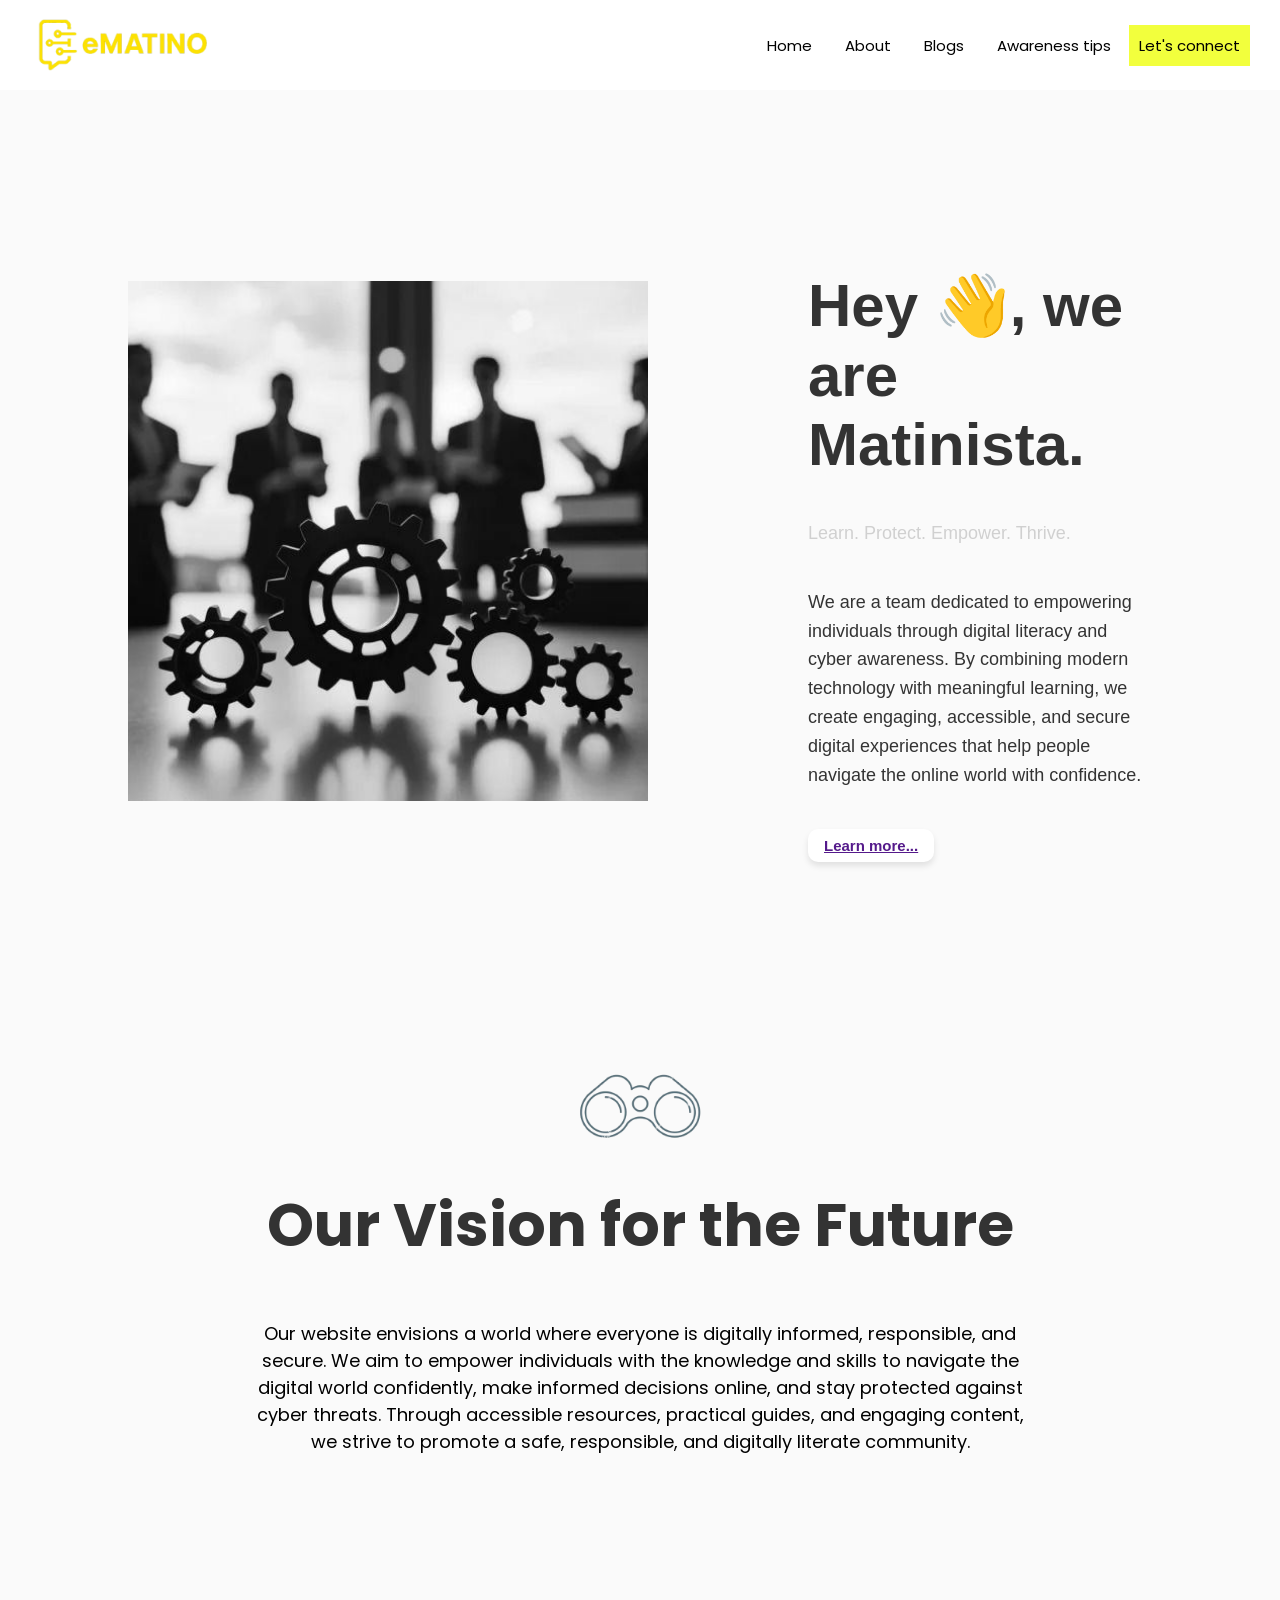
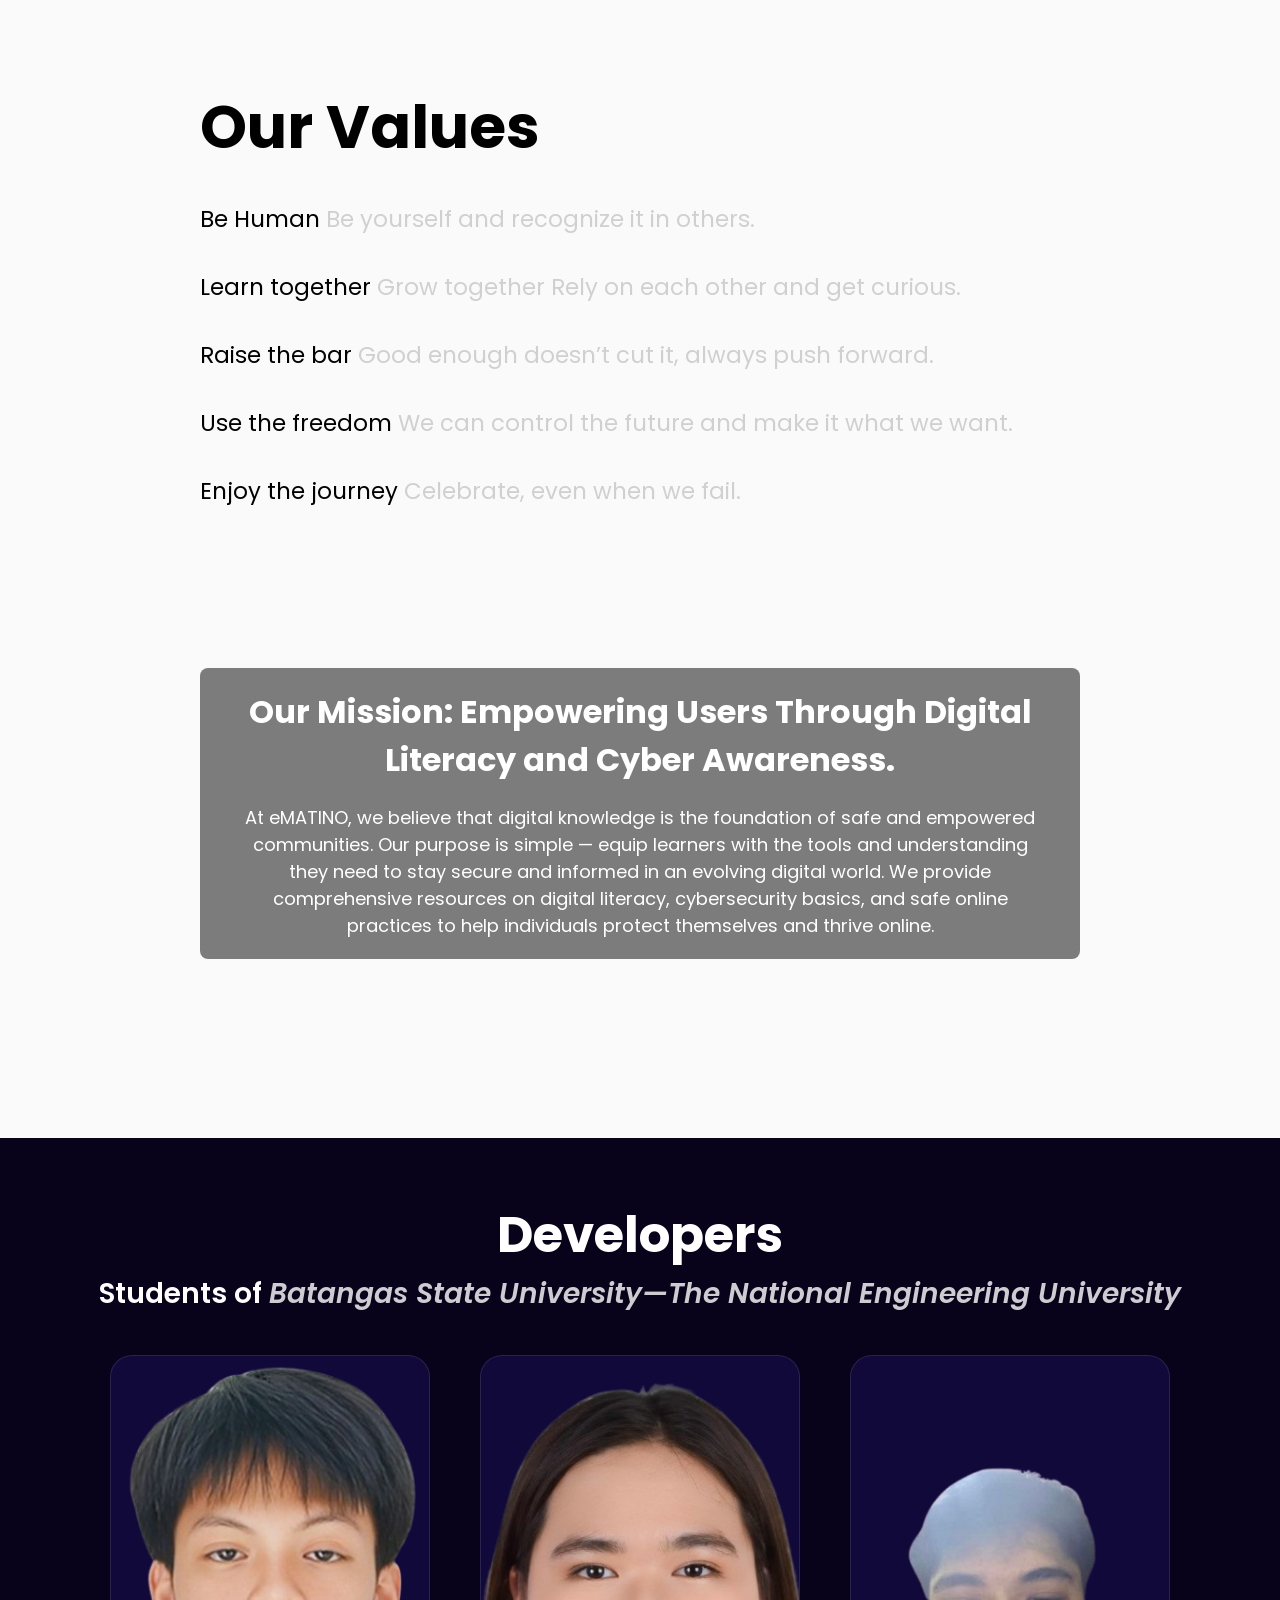
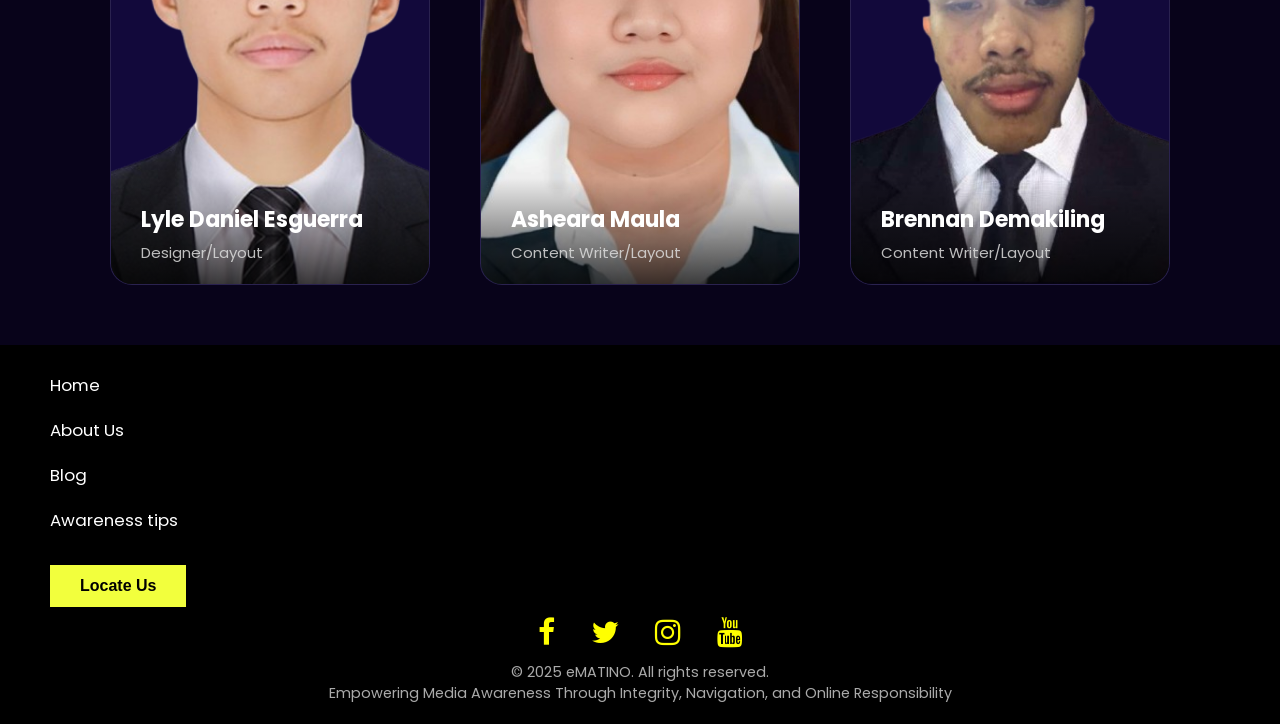
<file: about.html>
<!DOCTYPE html>
<html lang="en">
<head>
    <meta charset="UTF-8">
    <meta name="viewport" content="width=device-width, initial-scale=1.0">
    <title>eMATINO</title>
    <link rel="stylesheet" href="about.css">
    <link rel="preconnect" href="https://fonts.gstatic.com">
    <link rel="stylesheet" href="https://fonts.googleapis.com/css2?family=Poppins:wght@100;300;400;600;700&display=swap">
    <link rel="stylesheet" href="https://stackpath.bootstrapcdn.com/font-awesome/4.7.0/css/font-awesome.min.css">
</head>
<body>
    <header>
        <div class="bg-header">
            <div class="header">
                <img id="logo" src="images/logo-eMATINO.png" alt="logo">
                <nav>
                    <div class="links-container">
                        <a class="home-link" href="index.html">Home</a>
                        <a href="about.html">About</a>
                        <a href="blogs.html">Blogs</a>
                        <a href="awarenesstips.html">Awareness tips</a>
                        <a class="nav-item letsconnect" href="letsconnect.html">Let's connect</a>
                    </div>
                </nav>
            </div>
        </div>
    </header>
    <section class="company-section">
        <div class="company-container">
            <div class="company-img"></div>
            <div class="company-text">
                <h1>Hey 👋, we are Matinista.</h1>
                <p style="color: #d0d0d0;">
                    Learn. Protect. Empower. Thrive.
                </p>
                <p>
                    We are a team dedicated to empowering individuals through digital literacy and cyber awareness. By combining modern technology with meaningful learning, we create engaging, accessible, and secure digital experiences that help people navigate the online world with confidence.
                </p>
                <div class="triad">
                    <div class="triad-item"><a href=""> Learn more...</a></div>
                </div>
            </div>
        </div>
    </section>
    <div class="vision">
        <img src="images/vision.png" alt="icon">
        <h1>
            Our Vision for the Future
        </h1>
        <p>
            Our website envisions a world where everyone is digitally informed, responsible, and secure. We aim to empower individuals with the knowledge and skills to navigate the digital world confidently, make informed decisions online, and stay protected against cyber threats. Through accessible resources, practical guides, and engaging content, we strive to promote a safe, responsible, and digitally literate community.
        </p>
    </div>
    <div class="values">
        <div class="our-values">
            <h2>
                Our Values
            </h2>
            <p>
                Be Human <span style="color: #d0d0d0;">Be yourself and recognize it in others.<br><br></span>
                Learn together <span style="color: #d0d0d0;">Grow together Rely on each other and get curious.<br><br></span>
                Raise the bar <span style="color: #d0d0d0;">Good enough doesn’t cut it, always push forward.<br><br></span>
                Use the freedom <span style="color: #d0d0d0;">We can control the future and make it what we want.<br><br></span>
                Enjoy the journey <span style="color: #d0d0d0;">Celebrate, even when we fail.</span>
            </p>
        </div>
    </div>
    <div class="hero-section">
        <div class="hero-text">
            <h2>
                Our Mission: Empowering Users Through Digital Literacy and Cyber Awareness.
            </h2>
            <p>
                At eMATINO, we believe that digital knowledge is the foundation of safe and empowered communities. Our purpose is simple — equip learners with the tools and understanding they need to stay secure and informed in an evolving digital world. We provide comprehensive resources on digital literacy, cybersecurity basics, and safe online practices to help individuals protect themselves and thrive online.
            </p>
        </div>
    </div>
    <section class="flip-section">
        <h1>Developers</h1>
        <h2 class="flip-title">Students of
            <span>Batangas State University—The National Engineering University</span>
        </h2>
        <div class="flip-cards">
            <div class="flip-card">
                <div class="flip-inner">
                    <div class="flip-front">
                        <img src="images/lyle.png" alt="">
                        <div class="front-text">
                            <h3>Lyle Daniel Esguerra</h3>
                            <p>Designer/Layout</p>
                        </div>
                    </div>
                    <div class="flip-back">
                        <h3>About Lyle</h3>
                        <p>Hello, y'all, I'm Lyle Daniel Esguerra, a 1st-year BS Computer Science student at Batangas State University—The National Engineering University. I'm a hard working and passionate individual, I'm diving into the world of web development. Over the next three years, I dream of becoming a skilled full-stack developer. My goal? I aspire to work for an international tech company, where I can create innovative solutions and make a meaningful impact. Oh, and my favorite color is purple—it often inspires my creative designs!</p>
                    </div>
                </div>
            </div>
            <div class="flip-card">
                <div class="flip-inner">
                    <div class="flip-front">
                        <img src="images/asheara-removebg-preview.png" alt="">
                        <div class="front-text">
                            <h3>Asheara Maula</h3>
                            <p>Content Writer/Layout</p>
                        </div>
                    </div>
                    <div class="flip-back">
                        <h3>About Asheara</h3>
                        <p>I'm Asheara Jamelle Maula, currently a 1st-year BS Computer Science student at Batangas State University – The National Engineering University. I’m someone who’s passionate about learning, growing, and exploring the world of technology. As I continue this journey, I dream of becoming a successful professional in the tech industry and working for an international tech company where I can contribute meaningful innovations and make an impact</p>
                    </div>
                </div>
            </div>
            <div class="flip-card">
                <div class="flip-inner">
                    <div class="flip-front">
                        <img src="images/brennan.png" alt="">
                        <div class="front-text">
                            <h3>Brennan Demakiling</h3>
                            <p>Content Writer/Layout</p>
                        </div>
                    </div>
                    <div class="flip-back">
                        <h3>About Brennan</h3>
                        <p>A dedicated student at Batangas State University, aspiring to become one of the most renowned web developers in the industry.</p>
                    </div>
                </div>
            </div>
        </div>
    </section>
    <footer class="site-footer">
        <div class="footer-content">
            <div class="footer-nav">
                <ul>
                    <li><a href="index.html">Home</a></li>
                    <li><a href="about.html">About Us</a></li>
                    <li><a href="blogs.html">Blog</a></li>
                    <li><a href="awarenesstips.html">Awareness tips</a></li>
                </ul>
                <a href="https://www.google.com/maps/place/Batangas+State+University-Alangilan+Campus/@13.7840845,121.071811,17z/data=!3m1!4b1!4m6!3m5!1s0x33bd0ff100000001:0x6e553c2c569f211f!8m2!3d13.7840845!4d121.0743859!16s%2Fg%2F11bc7qwd_q?entry=ttu&g_ep=EgoyMDI1MTEyMy4xIKXMDSoASAFQAw%3D%3D">
                    <button class="locate-btn">Locate Us</button>
                </a>
            </div>
        </div>
        <div class="icons">
            <a href="https://www.facebook.com/share/19mAUqG6m6/"><i class="fa fa-facebook"></i></a>
            <i class="fa fa-twitter"></i>
            <i class="fa fa-instagram"></i>
            <a href="https://youtube.com/@lyle_ly?si=D9eoRKU2i5LkHDFW"> <i class="fa fa-youtube"></i></a>
        </div>
        <div class="footer-bottom">
            <p>© 2025 eMATINO. All rights reserved.<br>
            Empowering Media Awareness Through Integrity, Navigation, and Online Responsibility</p>
        </div>
    </footer>
</body>
</html>
</file>
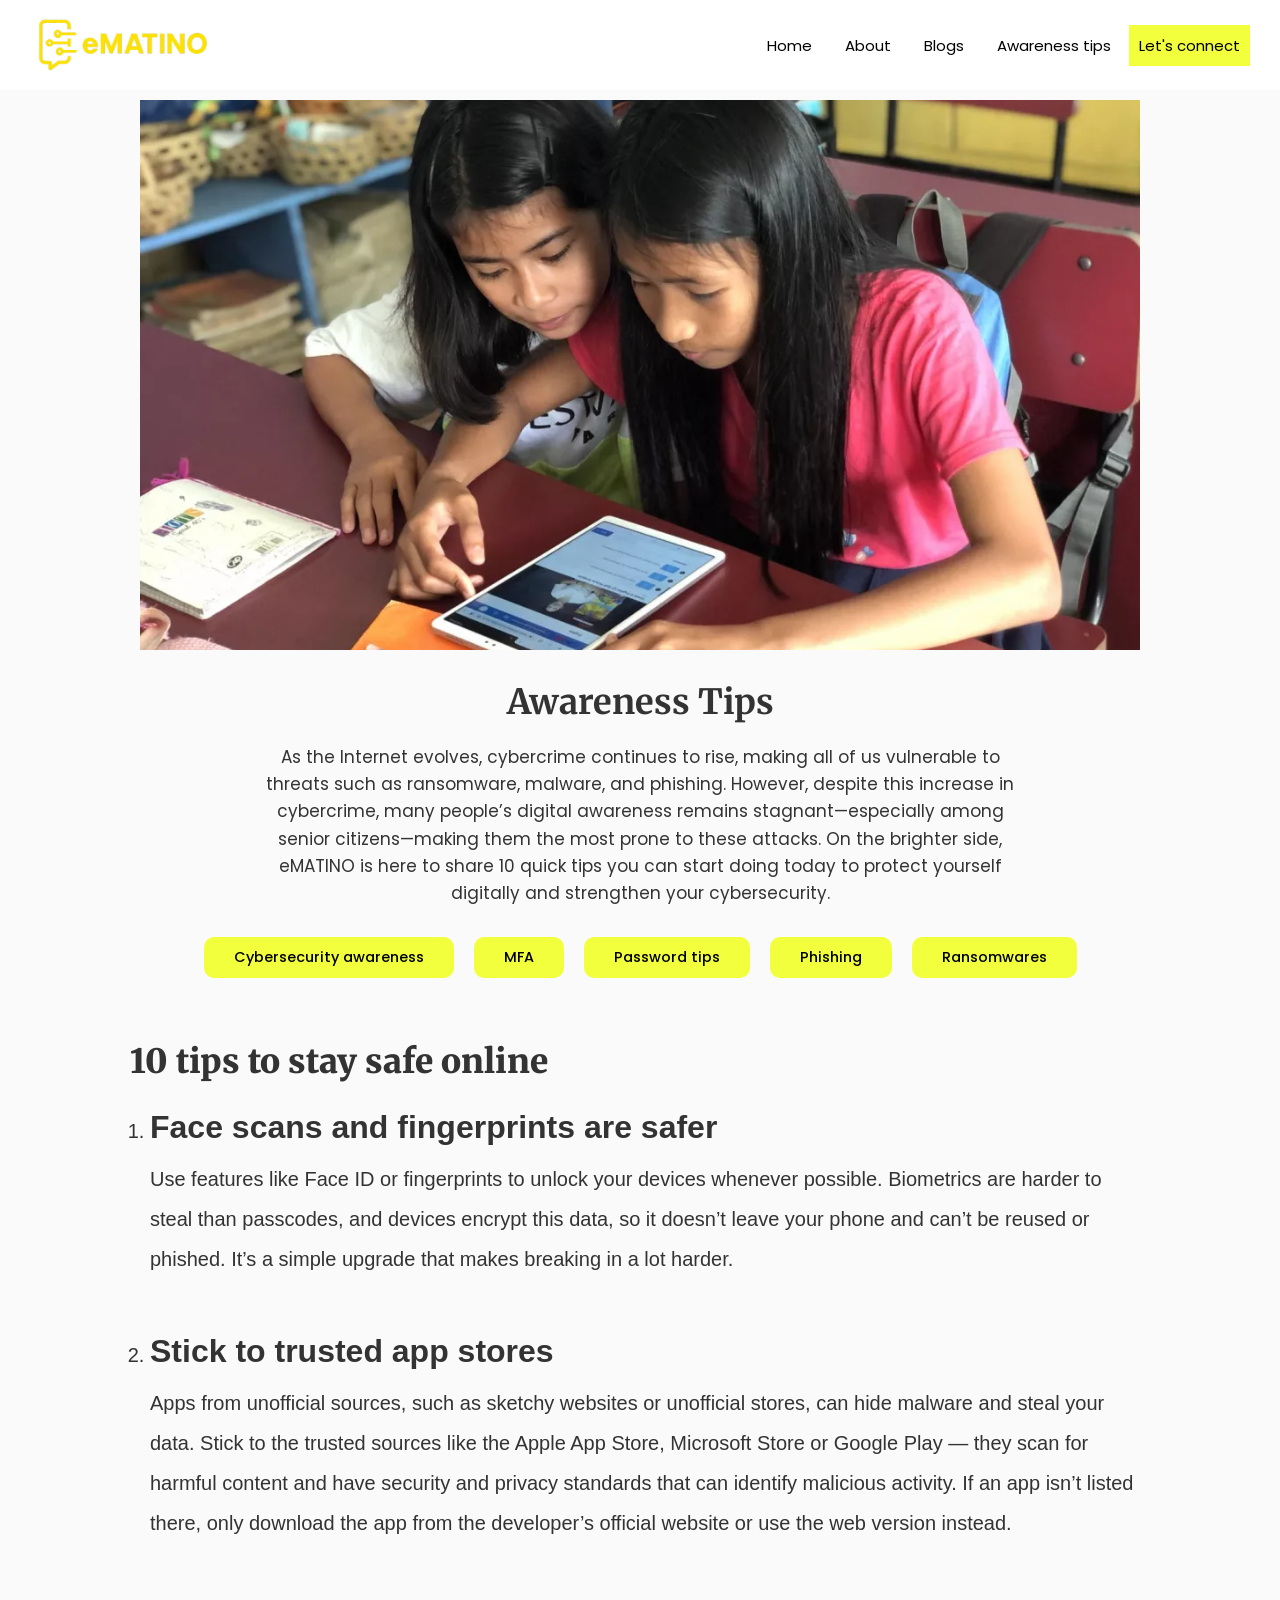
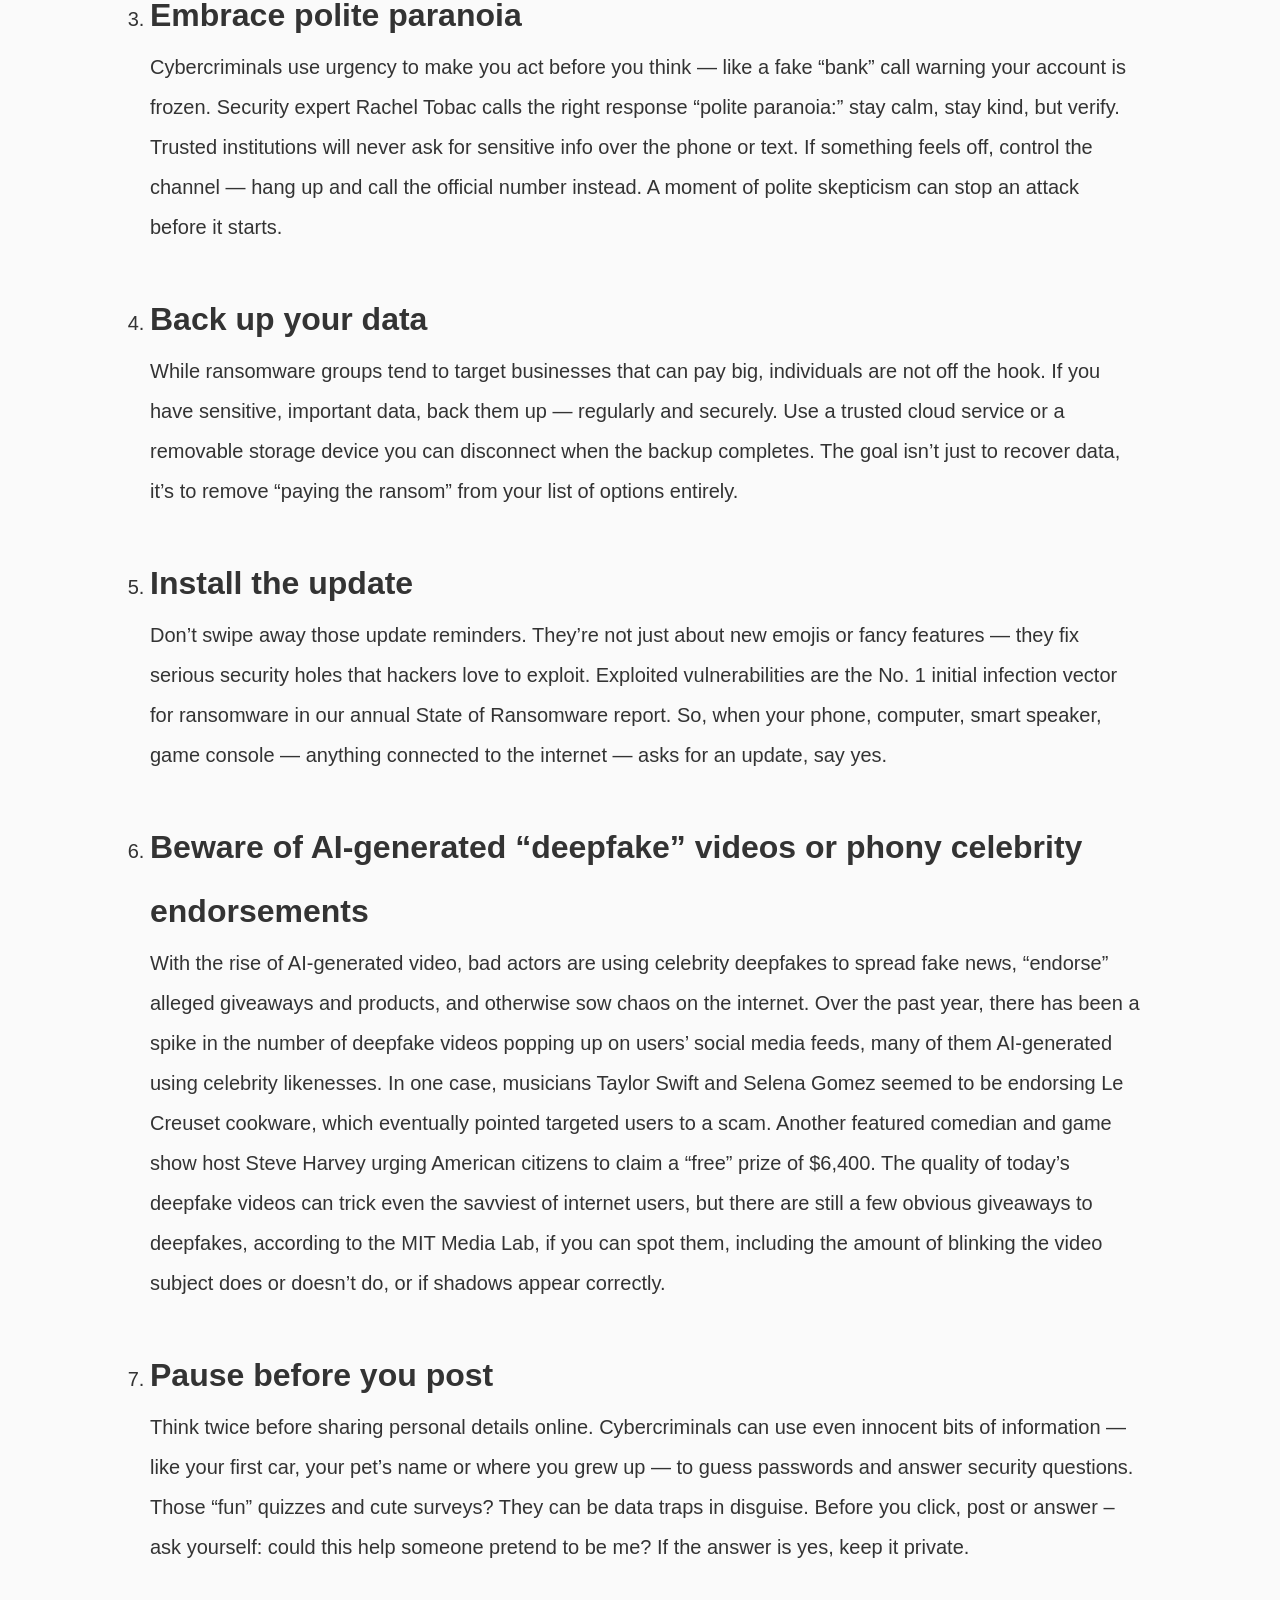
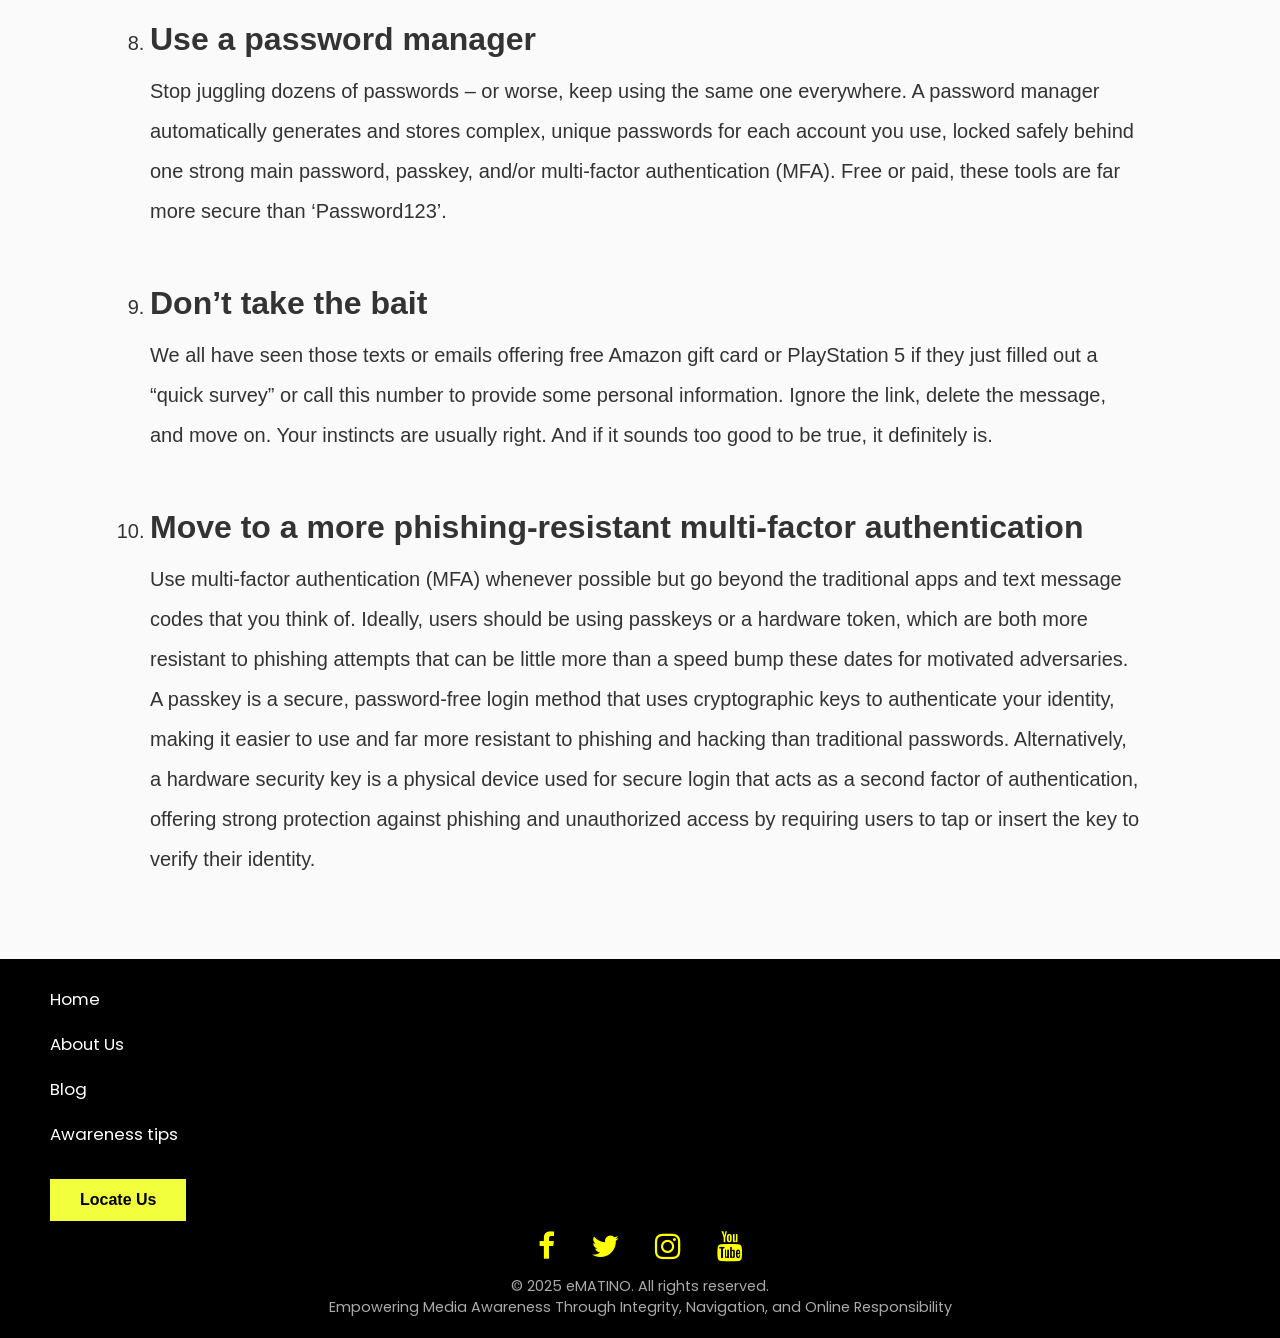
<file: awarenesstips.html>
<!DOCTYPE html>
<html lang="en">
<head>
    <meta charset="UTF-8">
    <meta name="viewport" content="width=device-width, initial-scale=1.0">
    <title>eMATINO</title>
    <link rel="stylesheet" href="awarenesstips.css">
    <link rel="preconnect" href="https://fonts.gstatic.com">
    <link rel="stylesheet" href="https://fonts.googleapis.com/css2?family=Poppins:wght@100;300;400;600;700&display=swap">
    <link rel="stylesheet" href="https://stackpath.bootstrapcdn.com/font-awesome/4.7.0/css/font-awesome.min.css">
</head>
<body>
    <header>
        <div class="bg-header">
            <div class="header">
                <img id="logo" src="images/logo-eMATINO.png" alt="logo">
                <nav>
                    <div class="links-container">
                        <a class="home-link" href="index.html">Home</a>
                        <a href="about.html">About</a>
                        <a href="blogs.html">Blogs</a>
                        <a href="awarenesstips.html">Awareness tips</a>
                        <a class="nav-item letsconnect" href="letsconnect.html">Let's connect</a>
                    </div>
                </nav>
            </div>
        </div>
    </header>
    <div class="main-wrapper">
        <div class="container">
            <section class="hero"></section>
            
            <section class="awareness-heading">
                Awareness Tips
            </section>
            
            <section class="hero-text-section">
                As the Internet evolves, cybercrime continues to rise, making all of us vulnerable to threats such as ransomware, malware, and phishing. However, despite this increase in cybercrime, many people’s digital awareness remains stagnant—especially among senior citizens—making them the most prone to these attacks. On the brighter side, eMATINO is here to share 10 quick tips you can start doing today to protect yourself digitally and strengthen your cybersecurity.
            </section>
            
            <main>
                <div class="buttons">
                    <a href="https://www.cisa.gov/cybersecurity-awareness-month">Cybersecurity awareness</a>
                    <a href="https://www.ibm.com/think/topics/multi-factor-authentication">MFA</a>
                    <a href="https://caniphish.com/blog/how-to-create-strong-passwords">Password tips</a>
                    <a href="https://www.geeksforgeeks.org/computer-science-fundamentals/what-is-phishing/">Phishing</a>
                    <a href="https://www.techtarget.com/searchsecurity/definition/ransomware">Ransomwares</a>
                </div>
                
                <div class="custom-text">
                    <h2>
                        10 tips to stay safe online
                    </h2>
                    <ol>
                        <li>
                            <strong>Face scans and fingerprints are safer</strong><br>
                            Use features like Face ID or fingerprints to unlock your devices whenever possible. Biometrics are harder to steal than passcodes, and devices encrypt this data, so it doesn’t leave your phone and can’t be reused or phished. It’s a simple upgrade that makes breaking in a lot harder.
                        </li>
                        <li>
                            <strong>Stick to trusted app stores</strong><br>
                            Apps from unofficial sources, such as sketchy websites or unofficial stores, can hide malware and steal your data. Stick to the trusted sources like the Apple App Store, Microsoft Store or Google Play — they scan for harmful content and have security and privacy standards that can identify malicious activity. If an app isn’t listed there, only download the app from the developer’s official website or use the web version instead.
                        </li>
                        <li>
                            <strong>Embrace polite paranoia</strong><br>
                            Cybercriminals use urgency to make you act before you think — like a fake “bank” call warning your account is frozen. Security expert Rachel Tobac calls the right response “polite paranoia:” stay calm, stay kind, but verify. Trusted institutions will never ask for sensitive info over the phone or text. If something feels off, control the channel — hang up and call the official number instead. A moment of polite skepticism can stop an attack before it starts.
                        </li>
                        <li >
                            <strong>Back up your data</strong><br>
                            While ransomware groups tend to target businesses that can pay big, individuals are not off the hook. If you have sensitive, important data, back them up — regularly and securely. Use a trusted cloud service or a removable storage device you can disconnect when the backup completes. The goal isn’t just to recover data, it’s to remove “paying the ransom” from your list of options entirely.
                        </li>
                        <li>
                            <strong>Install the update</strong><br>
                            Don’t swipe away those update reminders. They’re not just about new emojis or fancy features — they fix serious security holes that hackers love to exploit. Exploited vulnerabilities are the No. 1 initial infection vector for ransomware in our annual State of Ransomware report. So, when your phone, computer, smart speaker, game console — anything connected to the internet — asks for an update, say yes.
                        </li>
                        <li>
                            <strong>Beware of AI-generated “deepfake” videos or phony celebrity endorsements</strong><br>
                            With the rise of AI-generated video, bad actors are using celebrity deepfakes to spread fake news, “endorse” alleged giveaways and products, and otherwise sow chaos on the internet. Over the past year, there has been a spike in the number of deepfake videos popping up on users’ social media feeds, many of them AI-generated using celebrity likenesses. In one case, musicians Taylor Swift and Selena Gomez seemed to be endorsing Le Creuset cookware, which eventually pointed targeted users to a scam. Another featured comedian and game show host Steve Harvey urging American citizens to claim a “free” prize of $6,400. The quality of today’s deepfake videos can trick even the savviest of internet users, but there are still a few obvious giveaways to deepfakes, according to the MIT Media Lab, if you can spot them, including the amount of blinking the video subject does or doesn’t do, or if shadows appear correctly.
                        </li>
                        <li>
                            <strong>Pause before you post</strong><br>
                            Think twice before sharing personal details online. Cybercriminals can use even innocent bits of information — like your first car, your pet’s name or where you grew up — to guess passwords and answer security questions. Those “fun” quizzes and cute surveys? They can be data traps in disguise. Before you click, post or answer – ask yourself: could this help someone pretend to be me? If the answer is yes, keep it private.
                        </li>
                        <li >
                            <strong>Use a password manager</strong><br>
                            Stop juggling dozens of passwords – or worse, keep using the same one everywhere. A password manager automatically generates and stores complex, unique passwords for each account you use, locked safely behind one strong main password, passkey, and/or multi-factor authentication (MFA). Free or paid, these tools are far more secure than ‘Password123’.
                        </li>
                        <li >
                            <strong>Don’t take the bait</strong><br>
                            We all have seen those texts or emails offering free Amazon gift card or PlayStation 5 if they just filled out a “quick survey” or call this number to provide some personal information. Ignore the link, delete the message, and move on. Your instincts are usually right. And if it sounds too good to be true, it definitely is.
                        </li>
                        <li>
                            <strong>Move to a more phishing-resistant multi-factor authentication</strong><br>
                            Use multi-factor authentication (MFA) whenever possible but go beyond the traditional apps and text message codes that you think of. Ideally, users should be using passkeys or a hardware token, which are both more resistant to phishing attempts that can be little more than a speed bump these dates for motivated adversaries. A passkey is a secure, password-free login method that uses cryptographic keys to authenticate your identity, making it easier to use and far more resistant to phishing and hacking than traditional passwords. Alternatively, a hardware security key is a physical device used for secure login that acts as a second factor of authentication, offering strong protection against phishing and unauthorized access by requiring users to tap or insert the key to verify their identity.
                        </li>
                    </ol>
                </div>
            </main>
        </div>
    </div>
    <footer class="site-footer">
        <div class="footer-content">
            <div class="footer-nav">
                <ul>
                    <li><a href="index.html">Home</a></li>
                    <li><a href="about.html">About Us</a></li>
                    <li><a href="blogs.html">Blog</a></li>
                    <li><a href="awarenesstips.html">Awareness tips</a></li>
                </ul>
                <a href="https://www.google.com/maps/place/Batangas+State+University-Alangilan+Campus/@13.7840845,121.071811,17z/data=!3m1!4b1!4m6!3m5!1s0x33bd0ff100000001:0x6e553c2c569f211f!8m2!3d13.7840845!4d121.0743859!16s%2Fg%2F11bc7qwd_q?entry=ttu&g_ep=EgoyMDI1MTEyMy4xIKXMDSoASAFQAw%3D%3D">
                    <button class="locate-btn">Locate Us</button>
                </a>
            </div>
        </div>
        </div>
        <div class="icons">
            <a href="https://www.facebook.com/share/19mAUqG6m6/"><i class="fa fa-facebook"></i></a>
            <i class="fa fa-twitter"></i>
            <i class="fa fa-instagram"></i>
            <a href="https://youtube.com/@lyle_ly?si=D9eoRKU2i5LkHDFW"><i class="fa fa-youtube"></i></a>
        </div>

        <div class="footer-bottom">
            <p>© 2025 eMATINO. All rights reserved.<br>
            Empowering Media Awareness Through Integrity, Navigation, and Online Responsibility</p>
        </div>
    </footer>
</body>
</html>
</file>
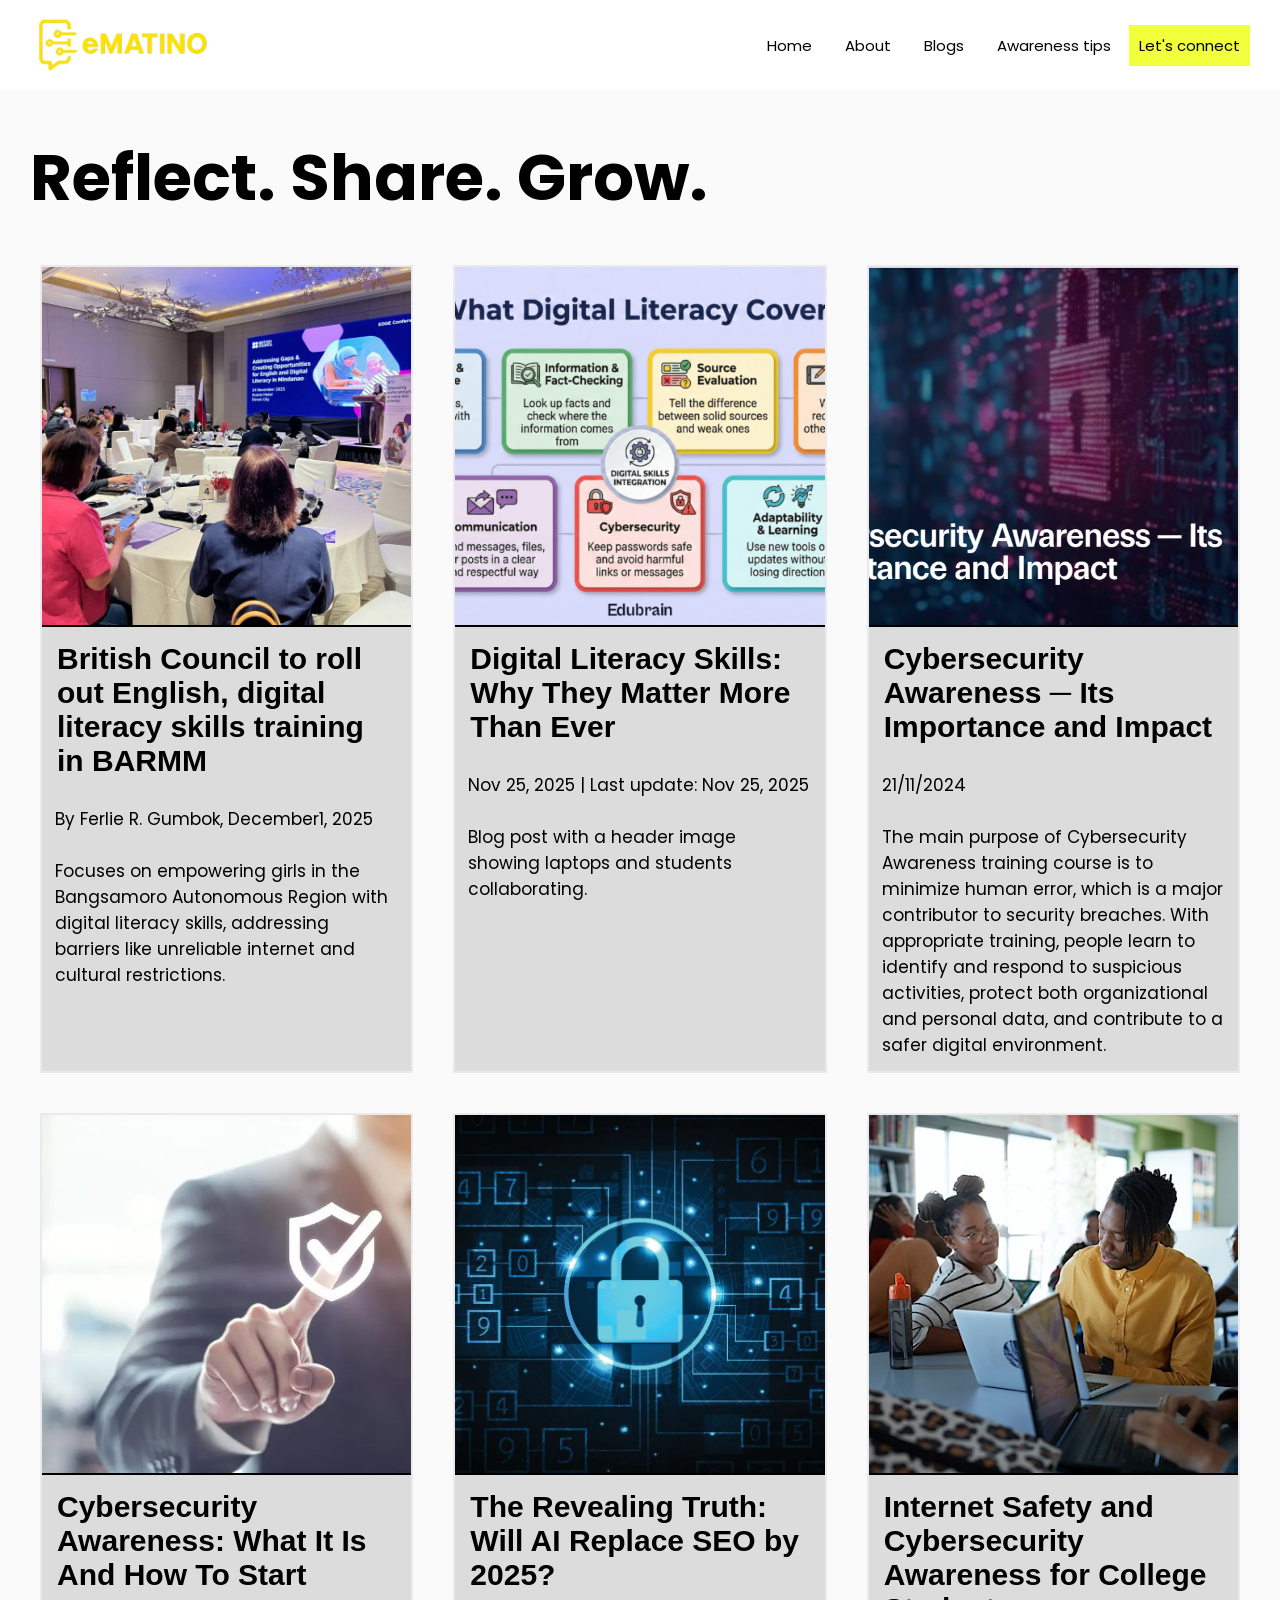
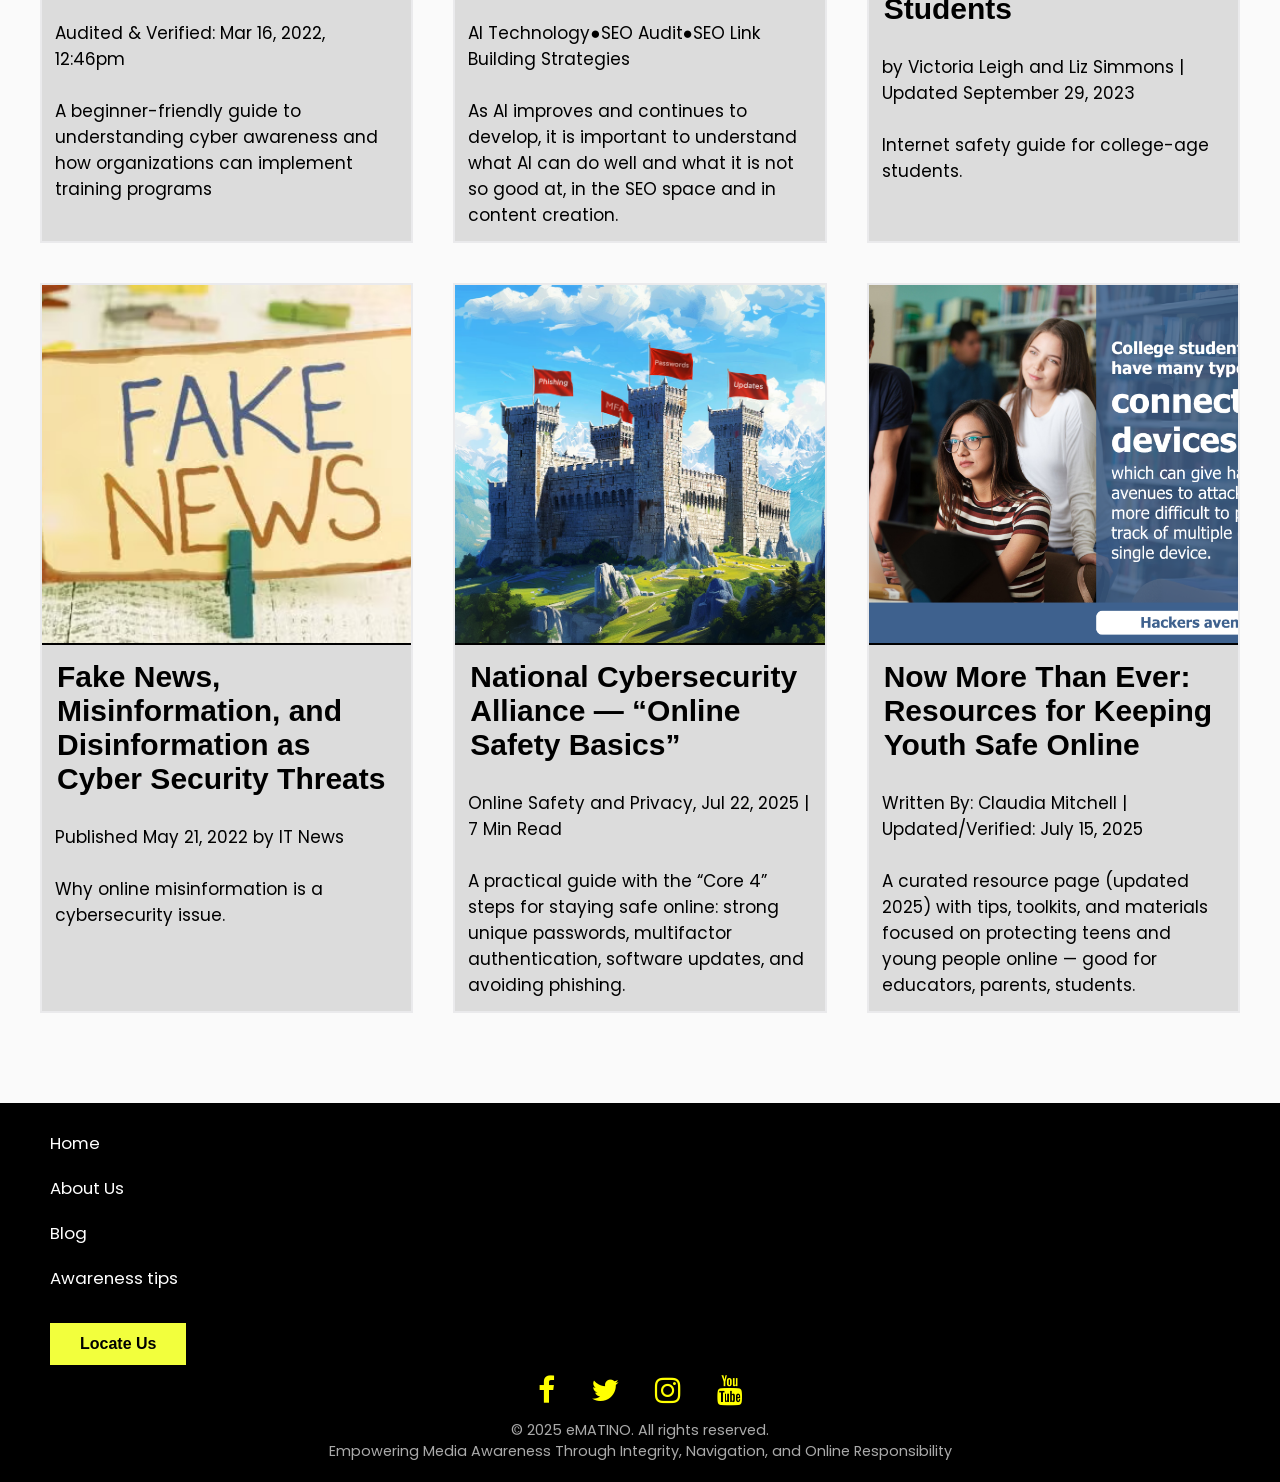
<file: blogs.html>
<!DOCTYPE html>
<html lang="en">
<head>
    <meta charset="UTF-8">
    <meta name="viewport" content="width=device-width, initial-scale=1.0">
    <title>eMATINO</title>
    <link rel="stylesheet" href="blogs.css">
    <link rel="preconnect" href="https://fonts.gstatic.com">
    <link rel="stylesheet" href="https://fonts.googleapis.com/css2?family=Poppins:wght@100;300;400;600;700&display=swap">
    <link rel="stylesheet" href="https://stackpath.bootstrapcdn.com/font-awesome/4.7.0/css/font-awesome.min.css">
</head>
<body>
    <header>
        <div class="bg-header">
            <div class="header">
                <img id="logo" src="images/logo-eMATINO.png" alt="logo">
                <nav>
                    <div class="links-container">
                        <a class="home-link" href="index.html">Home</a>
                        <a href="about.html">About</a>
                        <a href="blogs.html">Blogs</a>
                        <a href="awarenesstips.html">Awareness tips</a>
                        <a class="nav-item letsconnect" href="letsconnect.html">Let's connect</a>
                    </div>
                </nav>
            </div>
        </div>
    </header>
    <div class="intro-blogs">
        <h1>
            Reflect. Share. Grow.
        </h1>
    </div>
    <section class="blog-section">
        <div class="blog-card">
            <div class="img-box">
                <a href="https://pia.gov.ph/news/british-council-to-rollout-english-digital-literacy-skills-training-in-barmm/">
                    <img src="images/article1.jpg" alt="article 1">
                </a>
            </div>
            <h3>
                British Council to roll out English, digital literacy skills training in BARMM
            </h3>
            <p>
                By Ferlie R. Gumbok, December1, 2025<br><br>
                Focuses on empowering girls in the Bangsamoro Autonomous Region with digital literacy skills, addressing barriers like unreliable internet and cultural restrictions.
            </p>
        </div>
        <div class="blog-card">
            <div class="img-box">
                <a href="https://edubrain.ai/blog/digital-literacy-skills-why-they-matter-more-than-ever/">
                    <img src="images/article2.png" alt="article 2">
                </a>
            </div>
            <h3>
                Digital Literacy Skills: Why They Matter More Than Ever
            </h3>
            <p>
                Nov 25, 2025 | Last update: Nov 25, 2025<br><br>
                Blog post with a header image showing laptops and students collaborating.
            </p>
        </div>
        <div class="blog-card">
            <div class="img-box">
                <a href="https://pecb.com/en/article/cybersecurity-awareness-its-importance-and-impact">
                    <img src="images/article3.png" alt="article 3">
                </a>
            </div>
            <h3>
                Cybersecurity Awareness ─ Its Importance and Impact
            </h3>
            <p>
                21/11/2024<br><br>
                The main purpose of Cybersecurity Awareness training course is to minimize human error, which is a major contributor to security breaches. With appropriate training, people learn to identify and respond to suspicious activities, protect both organizational and personal data, and contribute to a safer digital environment.
            </p>
        </div>
        <div class="blog-card">
            <div class="img-box">
                <a href="https://www.forbes.com/advisor/business/what-is-cybersecurity-awareness/">
                    <img src="images/article4.webp" alt="article 4">
                </a>
            </div>
            <h3>
                Cybersecurity Awareness: What It Is And How To Start
            </h3>
            <p>
                Audited & Verified: Mar 16, 2022, 12:46pm<br><br>
                A beginner-friendly guide to understanding cyber awareness and how organizations can implement training programs
            </p>
        </div>
        <div class="blog-card">
            <div class="img-box">
                <a href="https://yetistudio.co/blog/the-revealing-truth-will-ai-replace-seo-by-2025/">
                    <img src="images/article5.webp" alt="article 5">
                </a>
            </div>
            <h3>
                The Revealing Truth: Will AI Replace SEO by 2025?
            </h3>
            <p>
                AI Technology●SEO Audit●SEO Link Building Strategies<br><br>
                As AI improves and continues to develop, it is important to understand what AI can do well and what it is not so good at, in the SEO space and in content creation.
            </p>
        </div>
        <div class="blog-card">
            <div class="img-box">
                <a href="https://www.onlinecybersecurity.org/articles/internet-safety-and-cybersecurity-awareness-for-college-students/">
                    <img src="images/article6.jpg" alt="article6">
                </a>
            </div>
            <h3>
                Internet Safety and Cybersecurity Awareness for College Students
            </h3>
            <p>
                by Victoria Leigh and Liz Simmons | Updated September 29, 2023<br><br>
                Internet safety guide for college-age students.
            </p>
        </div>
        <div class="blog-card">
            <div class="img-box">
                <a href="https://itcs.ecu.edu/fake-news-misinformation-and-disinformation-as-cyber-security-threats/?utm_source=chatgpt.com">
                    <img src="images/article7.avif" alt="article 7">
                </a>
            </div>
            <h3>
                Fake News, Misinformation, and Disinformation as Cyber Security Threats
            </h3>
            <p>
                Published May 21, 2022 by IT News <br><br>
                Why online misinformation is a cybersecurity issue.
            </p>
        </div>
        <div class="blog-card">
            <div class="img-box">
                <a href="https://www.staysafeonline.org/articles/online-safety-basics?utm_source=chatgpt.com">
                    <img src="images/article8.avif" alt="article 8">
                </a>
            </div>
            <h3>
                National Cybersecurity Alliance — “Online Safety Basics”
            </h3>
            <p>
                Online Safety and Privacy, Jul 22, 2025 | 7 Min Read<br><br>
                A practical guide with the “Core 4” steps for staying safe online: strong unique passwords, multifactor authentication, software updates, and avoiding phishing.
            </p>
        </div>
        <div class="blog-card">
            <div class="img-box">
                <a href="https://www.onlinecybersecurity.org/articles/online-safety/">
                    <img src="images/article9.png" alt="article 9">
                </a>
            </div>
            <h3>
                Now More Than Ever: Resources for Keeping Youth Safe Online
            </h3>
            <p>
                Written By: Claudia Mitchell | Updated/Verified: July 15, 2025 <br><br>
                A curated resource page (updated 2025) with tips, toolkits, and materials focused on protecting teens and young people online — good for educators, parents, students.
            </p>
        </div>
    </section>
    <footer class="site-footer">
        <div class="footer-content">
            <div class="footer-nav">
                <ul>
                    <li><a href="index.html">Home</a></li>
                    <li><a href="about.html">About Us</a></li>
                    <li><a href="blogs.html">Blog</a></li>
                    <li><a href="awarenesstips.html">Awareness tips</a></li>
                </ul>
                <a href="https://www.google.com/maps/place/Batangas+State+University-Alangilan+Campus/@13.7840845,121.071811,17z/data=!3m1!4b1!4m6!3m5!1s0x33bd0ff100000001:0x6e553c2c569f211f!8m2!3d13.7840845!4d121.0743859!16s%2Fg%2F11bc7qwd_q?entry=ttu&g_ep=EgoyMDI1MTEyMy4xIKXMDSoASAFQAw%3D%3D">
                    <button class="locate-btn">Locate Us</button>
                </a>
            </div>
        </div>
        <div class="icons">
            <a href="https://www.facebook.com/share/19mAUqG6m6/"><i class="fa fa-facebook"></i></a>
            <i class="fa fa-twitter"></i>
            <i class="fa fa-instagram"></i>
            <a href="https://youtube.com/@lyle_ly?si=D9eoRKU2i5LkHDFW"><i class="fa fa-youtube"></i></a>
        </div>
        <div class="footer-bottom">
            <p>© 2025 eMATINO. All rights reserved.<br>
            Empowering Media Awareness Through Integrity, Navigation, and Online Responsibility</p>
        </div>
    </footer>
</body>
</html>
</file>
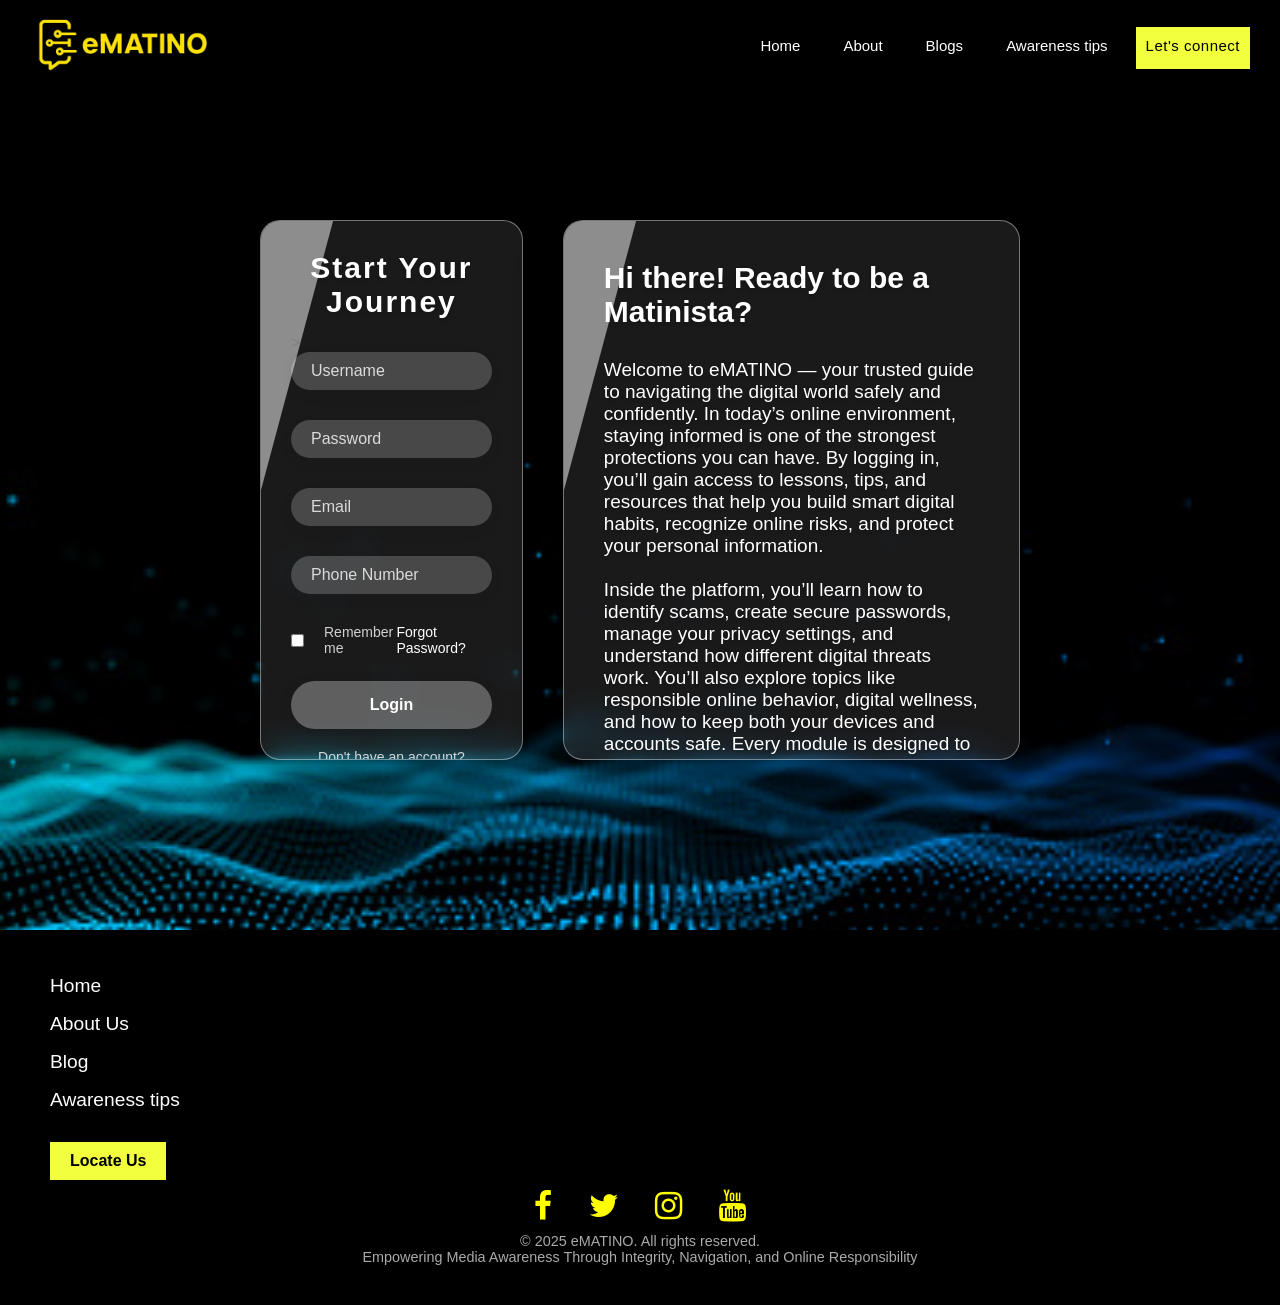
<file: letsconnect.html>
<!DOCTYPE html>
<html lang="en">
<head>
    <meta charset="UTF-8">
    <meta name="viewport" content="width=device-width, initial-scale=1.0">
    <title>eMATINO</title>
    <link rel="stylesheet" href="letsconnect.css">
    <link rel="preconnect" href="https://fonts.gstatic.com">
    <link rel="stylesheet" href="https://fonts.googleapis.com/css2?family=Poppins:wght@100;300;400;600;700&display=swap">
    <link rel="stylesheet" href="https://stackpath.bootstrapcdn.com/font-awesome/4.7.0/css/font-awesome.min.css">
</head>
<body>
    <header>
        <div class="bg-header">
            <div class="header">
                <img id="logo" src="images/logo-eMATINO.png" alt="logo">
                <nav>
                    <a class="home-link" href="index.html">Home</a>
                    <a href="about.html">About</a>
                    <a href="blogs.html">Blogs</a>
                    <a href="awarenesstips.html">Awareness tips</a>
                    <a class="nav-item letsconnect" href="letsconnect.html">Let's connect</a>
                </nav>
            </div>
        </div>
    </header>
    
    <div class="content-wrapper">
        <div class="glass-container">
            <h2>Start Your Journey</h2>
            <form>>
                <div class="input-group">
                    <input type="text" required>
                    <label>Username</label>
                </div>

                <div class="input-group">
                    <input type="password" required>
                    <label>Password</label>
                </div>

                <div class="input-group">
                    <input type="email" required>
                    <label>Email</label>
                </div>

                <div class="input-group">
                    <input type="tel" required>
                    <label>Phone Number</label>
                </div>

                <div class="remember-forgot">
                    <label><input type="checkbox">Remember me</label>
                    <a href="#">Forgot Password?</a>
                </div>

                <button type="submit" class="login-btn">Login</button>

                <div class="register-link">
                    <p>Don't have an account? <a href="#">Register</a></p>
                </div>
            </form>
        </div>

        <div class="info-box">
            <h3>Hi there! Ready to be a Matinista?</h3>
            <p>Welcome to eMATINO — your trusted guide to navigating the digital world safely and confidently. In today’s online environment, staying informed is one of the strongest protections you can have. By logging in, you’ll gain access to lessons, tips, and resources that help you build smart digital habits, recognize online risks, and protect your personal information.<br><br>

Inside the platform, you’ll learn how to identify scams, create secure passwords, manage your privacy settings, and understand how different digital threats work. You’ll also explore topics like responsible online behavior, digital wellness, and how to keep both your devices and accounts safe. Every module is designed to be simple, practical, and useful in your everyday digital life.<br><br>

Start your journey toward becoming more aware, more secure, and more empowered online. Your safety begins with the knowledge you gain here.</p>
        </div>
    </div>

    <footer class="site-footer">
        <div class="footer-content">
            <div class="footer-nav">
                <ul>
                    <li><a href="index.html">Home</a></li>
                    <li><a href="about.html">About Us</a></li>
                    <li><a href="blogs.html">Blog</a></li>
                    <li><a href="awarenesstips.html">Awareness tips</a></li>
                </ul>
                <a href="https://www.google.com/maps/place/Batangas+State+University-Alangilan+Campus/@13.7840845,121.071811,17z/data=!3m1!4b1!4m6!3m5!1s0x33bd0ff100000001:0x6e553c2c569f211f!8m2!3d13.7840845!4d121.0743859!16s%2Fg%2F11bc7qwd_q?entry=ttu&g_ep=EgoyMDI1MTEyMy4xIKXMDSoASAFQAw%3D%3D">
                    <button class="locate-btn">Locate Us</button>
                </a>
            </div>
        </div>
        <div class="icons">
            <a href="https://www.facebook.com/share/19mAUqG6m6/"><i class="fa fa-facebook"></i></a>
            <i class="fa fa-twitter"></i>
            <i class="fa fa-instagram"></i>
            <a href="https://youtube.com/@lyle_ly?si=D9eoRKU2i5LkHDFW"><i class="fa fa-youtube"></i></a>
        </div>

        <div class="footer-bottom">
            <p>© 2025 eMATINO. All rights reserved.<br>
            Empowering Media Awareness Through Integrity, Navigation, and Online Responsibility</p>
        </div>
    </footer>
</body>
</html>
</file>
<file: about.css>
@import url('https://fonts.googleapis.com/css2?family=Poppins:wght@300;400;500;600;700&family=Merriweather:wght@700&display=swap');

* {
    margin: 0;
    padding: 0;
    box-sizing: border-box;
}

html {
    font-size: 12px;
}

body {
    font-family: 'Poppins', sans-serif;
    background-color: #fafafa;
    overflow-x: hidden;
}

.header {
    position: fixed;
    top: 0;
    left: 0;
    width: 100%;
    height: 10%;
    display: flex;
    justify-content: space-between;
    align-items: center;
    padding: 25px 60px;
    z-index: 1000;
    background-color: white;
    backdrop-filter: blur(8px);
    transition: all 0.3s ease;
}

#logo {
    width: 250px;
    height: auto;
    object-fit: contain;
    margin-top: 0;
    margin-left: -67px;
}

nav {
    display: flex;
    gap: 0;
    margin-right: -30px;
    font-weight: 400;
}

nav a {
    text-decoration: none;
    color: black;
    font-size: 15px;
    transition: 0.3s ease;
    padding: 15px;
}

nav a:hover {
    color: #F2FF3D;
}

.nav-item.letsconnect {
    padding: 10px;
    background-color: #F2FF3D;
    color: black;
}

section {
    padding: 40px 8%;
}

.company-section {
    margin-top: 150px;
    padding: 70px 10%;
    font-family: Arial, sans-serif;
}

.company-container {
    display: flex;
    align-items: center;
    gap: 40px;
    flex-wrap: wrap;
}

.company-img {
    width: 520px;
    height: 520px;
    background: url('images/company-pic-modified.jpg') center/cover no-repeat;
    flex-shrink: 0;
}

.company-text {
    flex: 1;
    min-width: 280px;
}

.company-text h1 {
    font-size: 60px;
    color: #333;
    margin-left: 120px;
    margin-top: 50px;
    margin-bottom: 40px;
}

.company-text p {
    font-size: 1.5em;
    line-height: 1.6;
    margin-left: 120px;
    margin-bottom: 40px;
    margin-top: 40px;
    color: #333;
}

.triad {
    margin-left: 120px;
    display: flex;
    gap: 40px;
    flex-wrap: wrap;
}

.triad-item {
    background: white;
    padding: 8px 16px;
    border-radius: 10px;
    box-shadow: 0px 4px 6px rgba(0, 0, 0, 0.1);
    font-weight: bold;
    font-size: 15px;
}

.vision {
    display: flex;
    flex-direction: column;
    justify-content: center;
    align-items: center;
    height: 200px;
    text-align: center;
    margin-top: 200px;
}

.vision img {
    align-items: center;
    margin-bottom: -70px;
    height: 200px;
    width: auto;
}

.vision h1 {
    font-size: 60px;
    color: #333;
    margin-right: 250px;
    margin-left: 250px;
    margin-top: 40px;
    margin-bottom: 40px;
    align-items: center;
}

.vision p {
    margin-top: 10px;
    font-size: 1.5em;
    align-items: center;
    margin-right: 250px;
    margin-left: 250px;
}

.our-values h2 {
    margin-top: 350px;
    align-items: left;
    margin-bottom: 30px;
    margin-left: 200px;
    font-size: 60px;
}

.our-values p {
    margin-left: 200px;
    font-size: 1.9em;
    gap: 20px;
    margin-bottom: 80px;
}

.hero-section {
    background-image: url('images/bg-modified.jpg');
    background-size: cover;
    background-position: center;
    background-attachment: fixed;
    height: 50vh;
    margin-bottom: 100px;
    display: flex;
    align-items: center;
    justify-content: center;
    color: white;
    text-align: center;
}

.hero-text {
    background-color: rgba(0, 0, 0, 0.5);
    padding: 20px 40px;
    border-radius: 8px;
    margin-left: 200px;
    margin-right: 200px;
}

.hero-text h2 {
    font-size: xx-large;
    margin-bottom: 20px;
}

.hero-text p {
    font-size: large;
}

.flip-section {
    text-align: center;
    padding: 60px 20px;
    background: #08031a;
    color: white;
}

.flip-section h1 {
    font-size: 50px;
}

.flip-title {
    font-size: 28px;
    font-weight: 600;
    margin-bottom: 40px;
}

.flip-title span {
    font-style: italic;
    opacity: 0.8;
}

.flip-cards {
    display: flex;
    justify-content: center;
    gap: 50px;
    flex-wrap: wrap;
}

.flip-card {
    background: transparent;
    width: 320px;
    height: 530px;
    perspective: 1000px;
}

.flip-inner {
    position: relative;
    width: 100%;
    height: 100%;
    transition: transform 0.7s;
    transform-style: preserve-3d;
}

.flip-card:hover .flip-inner {
    transform: rotateY(180deg);
}

.flip-front,
.flip-back {
    position: absolute;
    width: 100%;
    height: 100%;
    backface-visibility: hidden;
    border-radius: 22px;
    overflow: hidden;
    background: #12093b;
    border: 1px solid rgba(255, 255, 255, 0.1);
}

.flip-front img {
    position: absolute;
    width: 100%;
    height: 100%;
    object-fit: cover;
    top: 0;
    left: 0;
}

.front-text {
    position: absolute;
    bottom: 0;
    left: 0;
    width: 100%;
    padding: 25px 25px 0 0;
    display: flex;
    flex-direction: column;
    align-items: flex-start;
    justify-content: flex-end;
    background: linear-gradient(to top, rgba(0, 0, 0, 0.75), rgba(0, 0, 0, 0));
}

.front-text h3 {
    font-size: 22px;
    margin: 0 0 5px 0;
    color: #fff;
    padding-left: 30px;
}

.front-text p {
    padding-left: 30px;
    font-size: 15px;
    color: #ddd;
    opacity: 0.85;
    margin: 0;
    padding-bottom: 20px;
}

.flip-back {
    padding: 25px;
    display: flex;
    flex-direction: column;
    justify-content: center;
    transform: rotateY(180deg);
}

.flip-back h3 {
    margin-bottom: 10px;
    font-size: 23px;
}

.flip-back p {
    opacity: 0.9;
    font-size: 15px;
    line-height: 1.5;
}

@media (max-width: 900px) {
    .flip-card {
        width: 90%;
        max-width: 340px;
        height: 550px;
    }
}

@media (max-width: 1200px) {
    .company-text h1,
    .company-text p {
        margin-left: 0;
        margin-right: 0;
        text-align: justify;
    }

    .triad {
        margin-left: 0;
    }

    .vision img,
    .vision h1,
    .vision p {
        margin-left: 0;
        margin-right: 0;
        text-align: justify;
    }
}

@media (max-width: 900px) {
    .company-container {
        flex-direction: column;
        text-align: center;
    }

    .company-img {
        width: 100%;
        max-width: 400px;
        height: 300px;
    }

    .company-text h1 {
        font-size: 36px;
        margin: 20px 0;
        text-align: center;
    }

    .company-text p {
        font-size: 1.1em;
        margin: 15px 20px;
        text-align: center;
    }

    .triad {
        justify-content: center;
        margin: 0;
    }

    .vision {
        margin-top: 150px;
    }

    .vision img {
        margin: 0 auto -30px auto;
        max-height: 150px;
    }

    .vision h1 {
        font-size: 36px;
        margin: 20px 0;
        text-align: center;
    }

    .vision p {
        font-size: 1.2em;
        margin: 0 30px;
        text-align: center;
    }
}

@media (max-width: 500px) {
    .company-img {
        height: 220px;
        max-width: 100%;
    }

    .company-text h1 {
        font-size: 28px;
    }

    .company-text p {
        font-size: 1em;
        margin: 10px 15px;
    }

    .triad-item {
        font-size: 13px;
        padding: 6px 14px;
    }

    .vision h1 {
        font-size: 28px;
    }

    .vision p {
        font-size: 1em;
        margin: 0 20px;
    }
}

.site-footer {
    width: 100%;
    margin: 0;
    padding: 20px 40px;
    background-color: #000;
    font-size: x-large;
    color: #fff;
    font-family: 'Poppins', sans-serif;
}

.footer-content {
    display: flex;
    flex-wrap: wrap;
    justify-content: space-between;
    gap: 40px;
}

.footer-nav ul {
    list-style: none;
    padding: 0;
    margin-left: 10px;
}

.footer-nav ul li {
    margin-bottom: 10px;
}

.footer-nav ul li a {
    color: #fff;
    text-decoration: none;
    font-size: 1.4rem;
}

.footer-nav ul li a:hover {
    color: #F2FF3D;
}

.locate-btn {
    background-color: #F2FF3D;
    color: black;
    border: none;
    font-size: medium;
    padding: 12px 30px;
    margin-left: 10px;
    font-weight: 600;
    margin-top: 20px;
    cursor: pointer;
}

.icons {
    text-align: center;
    margin: 10px 0;
}

.icons .fa {
    color: yellow;
    margin: 0 15px;
    cursor: pointer;
    font-size: 2.5rem;
    transition: color 0.3s ease;
}

.icons .fa:hover {
    color: #F2FF3D;
}

.footer-bottom {
    text-align: center;
    margin-top: 10px;
    font-size: 1.2rem;
    color: #aaa;
}
</file>
<file: awarenesstips.css>
@import url('https://fonts.googleapis.com/css2?family=Poppins:wght@300;400;500;600;700&family=Merriweather:wght@700&display=swap');

* {
    margin: 0;
    padding: 0;
    box-sizing: border-box;
}

html {
    font-size: 12px;
}

body {
    font-family: 'Poppins', sans-serif;
    background-color: #fafafa;
    overflow-x: hidden;
}

.header {
    position: fixed;
    top: 0;
    left: 0;
    width: 100%;
    height: 10%;
    display: flex;
    justify-content: space-between;
    align-items: center;
    padding: 25px 60px;
    z-index: 1000;
    background-color: white;
    backdrop-filter: blur(8px);
    transition: all 0.3s ease;
}

#logo {
    width: 250px;
    height: auto;
    object-fit: contain;
    margin-top: 0;
    margin-left: -67px;
}

nav {
    display: flex;
    gap: 0;
    margin-right: -30px;
}

nav a {
    text-decoration: none;
    color: black;
    font-size: 15px;
    transition: 0.3s ease;
    padding: 15px;
}

nav a:hover {
    color: #F2FF3D;
}

.nav-item.letsconnect {
    padding: 10px;
    background-color: #F2FF3D;
    color: black;
}

.main-wrapper {
    flex: 1;
}

.container {
    max-width: 1000px;
    margin: 0 auto;
}

.hero {
    height: 550px;
    margin-top: 100px;
    background-image: url('images/hero-image-awareeness-tips.png');
    background-size: cover;
    background-position: center;
    background-repeat: no-repeat;
}

.awareness-heading {
    text-align: center;
    padding-top: 30px;
    font-family: 'Merriweather', serif;
    font-size: 2.9rem;
    font-weight: 700;
    color: #333;
    margin: 0 auto;
    max-width: 800px;
}

.hero-text-section {
    padding: 20px 20px;
    text-align: center;
    color: #333;
    font-family: 'Poppins', sans-serif;
    font-size: 17px;
    line-height: 1.6;
    max-width: 800px;
    margin: 0 auto;
}

.buttons {
    font-size: larger;
    display: flex;
    justify-content: center;
    gap: 20px;
    margin: 10px 0;
    flex-wrap: wrap;
}

.buttons a {
    display: inline-block;
    padding: 10px 30px;
    background-color: #F2FF3D;
    color: #000;
    text-decoration: none;
    font-family: 'Poppins', sans-serif;
    font-weight: 500;
    border-radius: 10px;
    transition: background-color 0.3s ease;
}

.buttons a:hover {
    background-color: #e0e600;
}

.custom-text {
    margin-top: 50px;
    margin-left: 10px;
    margin-bottom: 40px;
    font-family: 'Arial', Sans-Serif;
    font-size: 20px;
    color: #333;
    line-height: 2;
    text-align: left;
}

.custom-text strong {
    font-family: 'Arial', sans-serif;
    font-size: xx-large;
}

.custom-text h2 {
    font-family: 'Merriweather', serif;
    font-size: 2.8rem;
    margin-left: -20px;
    font-weight: 900;
}

.custom-text li {
    padding-bottom: 40px;
}

.site-footer {
    width: 100%;
    margin: 0;
    padding: 20px 40px;
    background-color: #000;
    font-size: x-large;
    color: #fff;
    font-family: 'Poppins', sans-serif;
}

.footer-content {
    display: flex;
    flex-wrap: wrap;
    justify-content: space-between;
    gap: 40px;
}

.footer-nav ul {
    list-style: none;
    padding: 0;
    margin-left: 10px;
}

.footer-nav ul li {
    margin-bottom: 10px;
}

.footer-nav ul li a {
    color: #fff;
    text-decoration: none;
    font-size: 1.4rem;
}

.footer-nav ul li a:hover {
    color: #F2FF3D;
}

.locate-btn {
    background-color: #F2FF3D;
    color: black;
    border: none;
    font-size: medium;
    padding: 12px 30px;
    margin-left: 10px;
    font-weight: 600;
    margin-top: 20px;
    cursor: pointer;
}

.icons {
    text-align: center;
    margin: 10px 0;
}

.icons .fa {
    color: yellow;
    margin: 0 15px;
    cursor: pointer;
    font-size: 2.5rem;
    transition: color 0.3s ease;
}

.icons .fa:hover {
    color: #F2FF3D;
}

.footer-bottom {
    text-align: center;
    margin-top: 10px;
    font-size: 1.2rem;
    color: #aaa;
}
</file>
<file: blogs.css>
@import url('https://fonts.googleapis.com/css2?family=Poppins:wght@300;400;500;600;700&family=Merriweather:wght@700&display=swap');

* {
    margin: 0;
    padding: 0;
    box-sizing: border-box;
}

html {
    font-size: 12px;
}

body {
    font-family: 'Poppins', sans-serif;
    background-color: #fafafa;
    overflow-x: hidden;
}

.header {
    position: fixed;
    top: 0;
    left: 0;
    width: 100%;
    height: 10%;
    display: flex;
    justify-content: space-between;
    align-items: center;
    padding: 25px 60px;
    z-index: 1000;
    background-color: white;
    backdrop-filter: blur(8px);
    transition: all 0.3s ease;
}

#logo {
    width: 250px;
    height: auto;
    object-fit: contain;
    margin-top: 0;
    margin-left: -67px;
}

nav {
    display: flex;
    gap: 0;
    margin-right: -30px;
}

nav a {
    text-decoration: none;
    color: black;
    font-size: 15px;
    transition: 0.3s ease;
    padding: 15px;
}

nav a:hover {
    color: #F2FF3D;
}

.nav-item.letsconnect {
    padding: 10px;
    background-color: #F2FF3D;
    color: black;
}

.intro-blogs {
    margin-top: 130px;
    margin-left: 30px;
    font-size: xx-large;
}

.blog-section {
    width: 100%;
    padding: 40px;
    padding-bottom: 90px;
    display: grid;
    grid-template-columns: repeat(3, 1fr);
    gap: 40px;
    box-sizing: border-box;
    font-family: "Poppins", sans-serif;
}

.blog-card {
    width: 100%;
    border: 2px solid #eaeaec;
    background: #DCDCDC;
    display: flex;
    flex-direction: column;
}

.img-box {
    width: 100%;
    height: 40vh;
    overflow: hidden;
    border-bottom: 2px solid #000;
}

.blog-card:hover img {
    transform: scale(1.12);
}

.img-box img {
    width: 100%;
    height: 100%;
    transition: transform 0.5s ease;
    object-fit: cover;
}

.blog-card p {
    padding: 13px;
    font-size: 17px;
    text-align: left;
}

.blog-card h3 {
    padding: 15px;
    font-size: 30px;
    font-family: Arial, sans-serif;
}

@media (max-width: 1000px) {
    .blog-section {
        grid-template-columns: repeat(2, 1fr);
    }
}

@media (max-width: 600px) {
    .blog-section {
        grid-template-columns: 1fr;
    }
    .img-box {
        height: 200px;
    }
}

.site-footer {
    width: 100%;
    margin: 0;
    padding: 20px 40px;
    background-color: #000;
    font-size: x-large;
    color: #fff;
    font-family: 'Poppins', sans-serif;
}

.footer-content {
    display: flex;
    flex-wrap: wrap;
    justify-content: space-between;
    gap: 40px;
}

.footer-nav ul {
    list-style: none;
    padding: 0;
    margin-left: 10px;
}

.footer-nav ul li {
    margin-bottom: 10px;
}

.footer-nav ul li a {
    color: #fff;
    text-decoration: none;
    font-size: 1.4rem;
}

.footer-nav ul li a:hover {
    color: #F2FF3D;
}

.locate-btn {
    background-color: #F2FF3D;
    color: black;
    border: none;
    font-size: medium;
    padding: 12px 30px;
    margin-left: 10px;
    font-weight: 600;
    margin-top: 20px;
    cursor: pointer;
}

.icons {
    text-align: center;
    margin: 10px 0;
}

.icons .fa {
    color: yellow;
    margin: 0 15px;
    cursor: pointer;
    font-size: 2.5rem;
    transition: color 0.3s ease;
}

.icons .fa:hover {
    color: #F2FF3D;
}

.footer-bottom {
    text-align: center;
    margin-top: 10px;
    font-size: 1.2rem;
    color: #aaa;
}
</file>
<file: letsconnect.css>
@import url('https://fonts.googleapis.com/css2?family=Poppins:wght@300;400;500;600;700&family=Merriweather:wght@700&family=Oswald:wght@700&display=swap');

* {
    margin: 0;
    padding: 0;
    box-sizing: border-box;
    font-family: 'Segoe UI', Tahoma, Geneva, Verdana, sans-serif;
}

html, body {
    scroll-snap-type: y mandatory;
}

body {
    font-family: 'Poppins', sans-serif;
    min-height: 145vh;
    background-image: url(images/bgLC.jpg);
    background-size: cover;
    background-position: center;
    background-repeat: no-repeat;
    display: flex;
    flex-direction: column;
    padding-top: 350px;
    animation: gradientBG 15s ease infinite;
    align-items: center;
}

.bg-header {
    position: relative;
    color: white;
}

.header {
    position: fixed;
    top: 0;
    left: 0;
    width: 100%;
    height: 10%;
    display: flex;
    justify-content: space-between;
    align-items: center;
    padding: 25px 60px;
    z-index: 1000;
    background-color: rgba(0, 0, 0, 0.8);
    backdrop-filter: blur(8px);
    transition: all 0.3s ease;
}

#logo {
    width: 250px;
    height: auto;
    object-fit: contain;
    margin-top: 0;
    margin-left: -67px;
}

nav {
    display: flex;
    gap: 13px;
    margin-right: -30px;
}

nav a {
    text-decoration: none;
    color: #fff;
    font-size: 15px;
    transition: 0.3s ease;
    padding: 15px;
}

nav a:hover {
    color: #F2FF3D;
}

.nav-item.letsconnect {
    padding: 10px;
    background-color: #F2FF3D;
    color: black;
    margin-top: 5px;
    padding-bottom: -5px;
    letter-spacing: 0.5px;
}

@keyframes gradientBG {
    0% { background-position: 0% 60%; }
    50% { background-position: 100% 50%; }
    100% { background-position: 0% 50%; }
}

.glass-container {
    position: relative;
    width: 500px;
    height: 540px;
    padding: 30px;
    border-radius: 20px;
    backdrop-filter: blur(15px);
    background: rgba(255, 255, 255, 0.1);
    border: 1px solid rgba(255, 255, 255, 0.4);
    box-shadow: 0 25px 45px rgba(0, 0, 0, 0.4);
    z-index: 10;
    overflow: hidden;
    align-self: flex-start;
    margin-right: 40px;
    margin-left: 200px;
    margin-top: -180px;
}

.glass-container::before {
    content: '';
    position: absolute;
    top: 0;
    left: -100%;
    width: 100%;
    height: 100%;
    background: rgba(255, 255, 255, 0.5);
    transform: skewX(-15deg);
    transition: 0.5s;
    pointer-events: none;
}

.glass-container:hover::before {
    left: 120%;
}

.glass-container h2 {
    color: #fff;
    font-size: 30px;
    font-weight: 600;
    text-align: center;
    letter-spacing: 2px;
    margin-bottom: 15px;
    text-shadow: 0 2px 4px rgba(0, 0, 0, 0.2);
}

.input-group {
    position: relative;
    margin-bottom: 30px;
}

.input-group input {
    width: 100%;
    padding: 10px 20px;
    background: rgba(255, 255, 255, 0.2);
    border: none;
    outline: none;
    border-radius: 35px;
    font-size: 16px;
    color: #fff;
    box-shadow: 0 5px 15px rgba(0, 0, 0, 0.05);
    transition: all 0.3s ease;
}

.input-group input::placeholder {
    color: rgba(255, 255, 255, 0.7);
}

.input-group input:focus {
    background: rgba(255, 255, 255, 0.3);
    box-shadow: 0 8px 20px rgba(0, 0, 0, 0.1);
}

.input-group label {
    position: absolute;
    top: 50%;
    left: 20px;
    transform: translateY(-50%);
    color: rgba(255, 255, 255, 0.8);
    font-size: 16px;
    pointer-events: none;
    transition: all 0.3s ease;
}

.input-group input:focus + label,
.input-group input:valid + label {
    top: 0;
    left: 15px;
    font-size: 15px;
    background: rgba(255, 255, 255, 0.2);
    padding: 2px 8px;
    border-radius: 10px;
    color: #fff;
}

.remember-forgot {
    display: flex;
    justify-content: space-between;
    align-items: center;
    margin-bottom: 25px;
    font-size: 14px;
    color: rgba(255, 255, 255, 0.8);
}

.remember-forgot label {
    display: flex;
    align-items: center;
    cursor: pointer;
}

.remember-forgot input {
    margin-right: 20px;
    accent-color: #fff;
}

.remember-forgot a {
    color: #fff;
    text-decoration: none;
    transition: all 0.3s ease;
}

.remember-forgot a:hover {
    text-decoration: underline;
}

.login-btn {
    width: 100%;
    padding: 15px;
    background: rgba(255, 255, 255, 0.3);
    border: none;
    outline: none;
    border-radius: 35px;
    color: #fff;
    font-size: 16px;
    font-weight: 600;
    cursor: pointer;
    transition: all 0.3s ease;
    box-shadow: 0 5px 15px rgba(0, 0, 0, 0.1);
}

.login-btn:hover {
    background: rgba(255, 255, 255, 0.4);
    transform: translateY(-3px);
    box-shadow: 0 8px 20px rgba(0, 0, 0, 0.2);
}

.register-link {
    text-align: center;
    margin-top: 20px;
    color: rgba(255, 255, 255, 0.8);
    font-size: 14px;
}

.register-link a {
    color: #fff;
    font-weight: 600;
    text-decoration: none;
    transition: all 0.3s ease;
}

.register-link a:hover {
    text-decoration: underline;
}

.content-wrapper {
    display: flex;
    justify-content: space-between;
    align-items: flex-start;
    width: 100%;
    padding: 0 60px;
    margin-top: 50px;
}

.info-box {
    width: 900px;
    height: 540px;
    padding: 40px;
    margin-right: 200px;
    border-radius: 20px;
    backdrop-filter: blur(15px);
    background: rgba(255, 255, 255, 0.1);
    border: 1px solid rgba(255, 255, 255, 0.4);
    box-shadow: 0 25px 45px rgba(0, 0, 0, 0.4);
    color: #fff;
    text-shadow: 0 2px 4px rgba(0, 0, 0, 0.2);
    z-index: 10;
    margin-top: -180px;
    overflow: hidden;
    position: relative;
}

.info-box h3 {
    font-size: 30px;
    margin-bottom: 30px;
}

.info-box p {
    font-size: 19px;
}

.info-box::before {
    content: '';
    position: absolute;
    top: 0;
    left: -100%;
    width: 100%;
    height: 100%;
    background: rgba(255, 255, 255, 0.5);
    transform: skewX(-15deg);
    transition: 0.5s;
    pointer-events: none;
}

.info-box:hover::before {
    left: 120%;
}

/* Responsiveness for smaller screens */
@media (max-width: 1200px) {
    .content-wrapper {
        padding: 0 30px;
    }
    .glass-container {
        width: 500px;
        height: 500px;
        margin-left: 100px;
        margin-right: 100px;
    }
    .info-box {
        width: 800px;
        margin-left: 100px;
        margin-right: 100px;
    }
}

@media (max-width: 768px) {
    .content-wrapper {
        flex-direction: column;
        align-items: center;
        padding: 0 20px;
        margin-top: 20px;
    }
    .glass-container {
        width: 100%;
        max-width: 400px;
        height: auto;
        margin: 20px 50px;
        align-self: center;
    }
    .info-box {
        width: 100%;
        max-width: 600px;
        margin: 20px 50px;
        padding: 20px;
    }
    .glass-container h2 {
        font-size: 24px;
    }
    .input-group input {
        padding: 12px 15px;
        font-size: 14px;
    }
    .input-group label {
        font-size: 14px;
    }
    .login-btn {
        padding: 12px;
        font-size: 14px;
    }
}

@media (max-width: 480px) {
    .content-wrapper {
        padding: 0 10px;
    }
    .glass-container {
        padding: 20px;
        margin: 20px 100px;
    }
    .info-box {
        padding: 15px;
        margin: 20px 100px;
    }
    .glass-container h2 {
        font-size: 20px;
        margin-bottom: 20px;
    }
    .input-group {
        margin-bottom: 20px;
    }
    .remember-forgot {
        flex-direction: column;
        gap: 10px;
        margin-bottom: 20px;
    }
    .register-link {
        margin-top: 15px;
    }
}

.site-footer {
    width: 100%;
    margin: 0;
    padding: 40px 50px;
    background-color: #000;
    font-size: x-large;
    color: #fff;
    font-family: 'Poppins', sans-serif;
    margin-top: auto;
}

.footer-content {
    display: flex;
    flex-wrap: wrap;
    justify-content: space-between;
    gap: 40px;
}

.footer-nav ul {
    list-style: none;
    padding: 0;
}

.footer-nav ul li {
    margin-bottom: 10px;
}

.footer-nav ul li a {
    color: #fff;
    text-decoration: none;
    font-size: 1.2rem;
}

.footer-nav ul li a:hover {
    color: #F2FF3D;
}

.locate-btn {
    background-color: #F2FF3D;
    color: black;
    border: none;
    font-size: medium;
    padding: 10px 20px;
    font-weight: 600;
    margin-top: 20px;
    cursor: pointer;
}

.icons {
    text-align: center;
    margin: 10px 0;
}

.icons .fa {
    color: yellow;
    margin: 0 15px;
    cursor: pointer;
    font-size: 2rem;
    transition: color 0.3s ease;
}

.icons .fa:hover {
    color: #F2FF3D;
}

.footer-bottom {
    text-align: center;
    margin-top: 10px;
    font-size: 0.9rem;
    color: #aaa;
}
</file>
